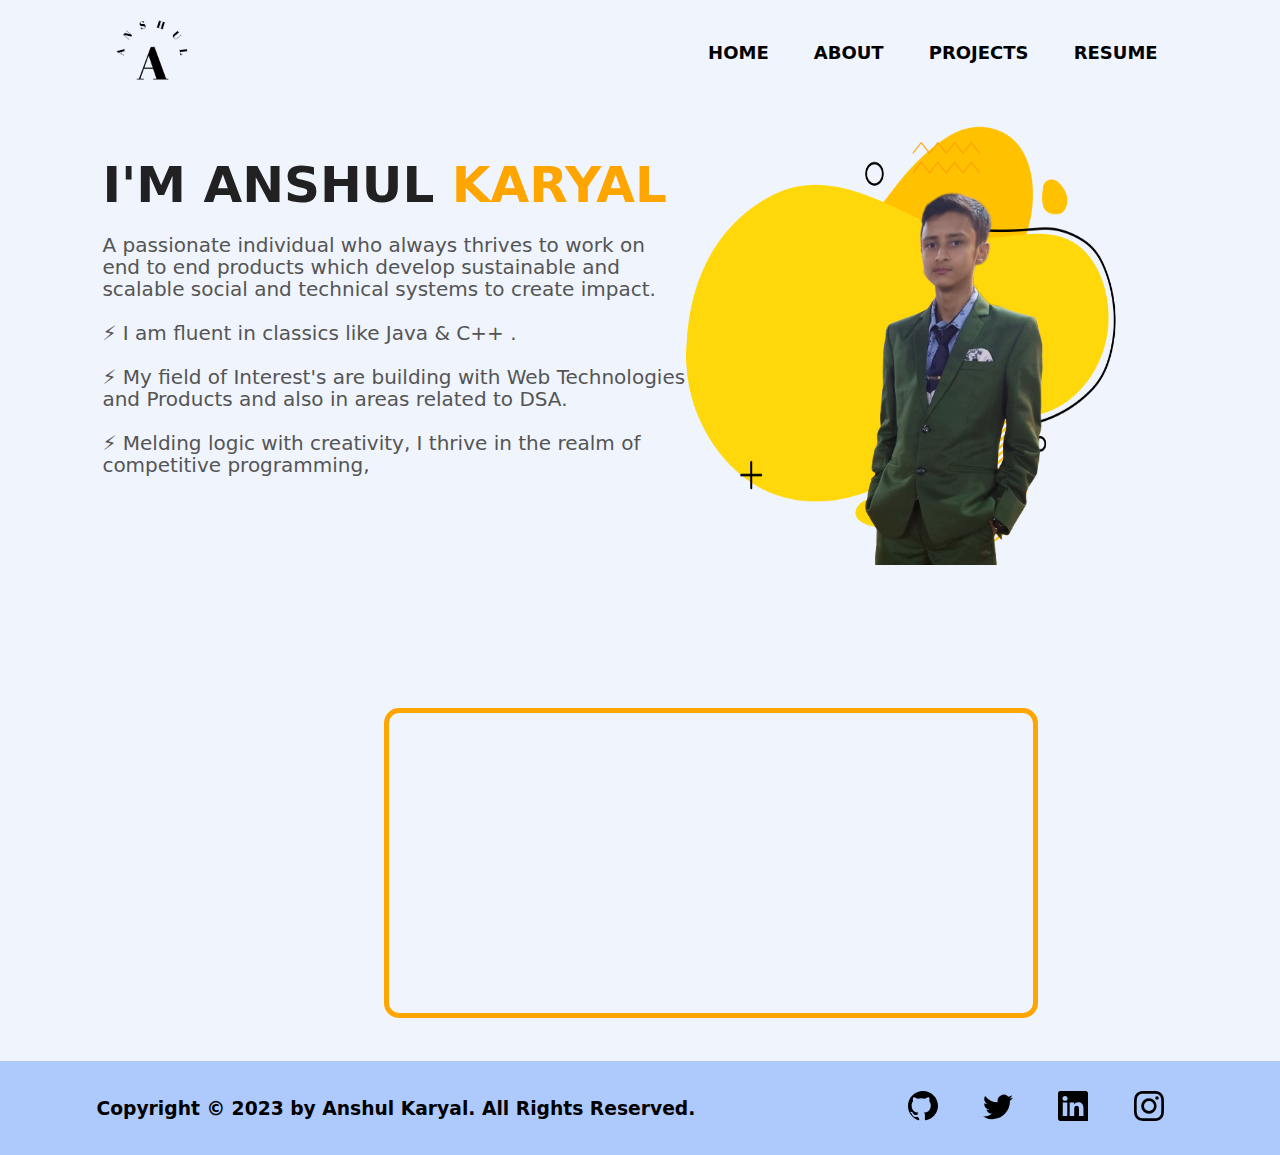
<file: index.html>
<!DOCTYPE html>
<html lang="en">
<head>
    <meta charset="UTF-8">
    <meta name="viewport" content="width=device-width, initial-scale=1.0">
    <title>Portfolio</title>
    <link rel="stylesheet" href="css/style.css">
    <link rel="stylesheet" href="css/common.css">
</head>
<body>
    <div class="header">
        <nav >
            <a href="index.html">
                <img src="images/logo_black.png" class="logo">
            </a>
            <ul>
                <li><a href="index.html">HOME</a></li>
                <li><a href="About.html">ABOUT</a></li>
                <li><a href="">PROJECTS</a></li>
                <li><a href="">RESUME</a></li>
            </ul>
        </nav>
    </div>
    <div class="main">
        
        <div class="detel">
            <h1>I'M ANSHUL <span>KARYAL</span></h1>
            <p>A passionate individual who always thrives to work on 
                <br>
                end to end products which develop sustainable and 
                <br>
                scalable social and technical systems to create impact.
                <br><br>
                &#x26A1;  I am fluent in classics like Java & C++ .
                <br><br>
                &#x26A1; My field of Interest's are building with Web Technologies 
                <br>
                and Products and also in areas related to DSA.
                <br><br>
                &#x26A1; Melding logic with creativity, I thrive in the realm of
                <br>
                 competitive programming,
               
            </p>
        </div>
        <div class="image">
            <img src="images/shape_transparent.png" class="shape">
            <img src="images/image_transparent.png" class="boy">
        </div>
    </div>
    
    <div class="map">
        <div class="mapouter">
            <div class="gmap_canvas">
                <iframe class="gmap_iframe" frameborder="0" scrolling="no" marginheight="0" marginwidth="0" src="https://maps.google.com/maps?width=400&amp;height=300&amp;hl=en&amp;q=palampur&amp;t=k&amp;z=14&amp;ie=UTF8&amp;iwloc=B&amp;output=embed"></iframe>
                <a href="https://connectionsgame.org/">Connections Game</a>
            </div>
        </div>
    </div>
    
    <footer>
        <h3>Copyright &copy; 2023 by Anshul Karyal. All Rights Reserved.</h3>
        <ul>
            <li>
                <a href="https://github.com/AnshulKaryal">
                    <svg xmlns="http://www.w3.org/2000/svg" width="30" height="30" fill="currentColor" class="bibi-github" viewBox="0 0 16 16">
                            <path d="M8 0C3.58 0 0 3.58 0 8c0 3.54 2.29 6.53 5.47 7.59.4.07.55-.17.55-.38 0-.19-.01-.82-01-1.49-2.01.37-2.53-.49-2.69-.94-.09-.23-.48-.94-.82-1.13-.28-.15-.68-.52-.01-.53.63-.01 1.08.58 1.23.82.72 1.21 1.87.87 2.33.66.07-.52.28-.87.51-1.07-1.78-.2-3.64-.89-3.64-3.95 0-.87.31-1.59.82-2.15-.08-.2-.36-1.02.08-2.12 0 0 .67-.21 2.2.82.64-.18 1.32-.27 2-.27.68 0 1.36.09 2 .27 1.53-1.04 2.2-.82 2.2-.82.44 1.1.16 1.92.08 2.12.51.56.82 1.27.82 2.15 0 3.07-1.87 3.75-3.65 3.95.29.25.54.73.54 1.48 0 1.07-.01 1.93-.01 2.2 0 .21.15.46.55.38A8.012 8.012 0 0 0 16 8c0-4.42-3.58-8-8-8z"/>
                          </svg>
                </a>
            </li>
            <li>
                <a href="https://twitter.com/anshulkaryal">
                    <svg xmlns="http://www.w3.org/2000/svg" width="30" height="30" fill="currentColor" class="bibi-twitter" viewBox="0 0 16 16">
                            <path d="M5.026 15c6.038 0 9.341-5.003 9.341-9.334 0-.14 0-.282-.006-.422A6.685 6.685 0 0 016 3.542a6.658 6.658 0 0 1-1.889.518 3.301 3.301 0 0 0 1.447-1.817 6.533 6.533 0 0 1-2.087.793A3.286 3.286 0 0 0 7.875 6.03a9.325 9.325 0 0 1-6.767-3.429 3.289 3.289 0 0 0 1.018 4.382A3.323 3.323 0 0 1 .64 6.575v.045a3.288 3.288 0 0 0 2.632 3.218 3.203 3.203 0 0 1-.865.115 3.23 3.23 0 0 1-.614-.057 3.283 3.283 0 0 0 3.067 2.277A6.588 6.588 0 0 1 .78 13.58a6.32 6.32 0 0 1-.78-.045A9.344 9.344 0 0 0 5.026 15z"/>
                          </svg>
                </a>
            </li>
            <li>
                <a href="https://www.linkedin.com/in/anshul-karyal-4083621bb/">
                    <svg xmlns="http://www.w3.org/2000/svg" width="30" height="30" fill="currentColor" class="bibi-linkedin" viewBox="0 0 16 16">
                            <path d="M0 1.146C0 .513.526 0 1.175 0h13.65C15.474 0 16 .513 16 1.146v13.708c0 .633-.526 1146-1.175 1.146H1.175C.526 16 0 15.487 0 14.854V1.146zm4.943 12.248V6.169H2.542v7.225h2.401zm-1.2-8.212c.837 0 1.358-.554 1.358-1.248-.015-.709-.52-1.248-1.342-1.248-.822 0-1.359.54-1.359 1.248 0 .694.521 1.248 1.327 1.248h.016zm4.908 8.212V9.359c0-.216.016-.432.08-.586.173-.431.568-.878 1.232-.878.869 0 1.216.662 1.216 1.634v3.865h2.401V9.25c0-2.22-1.184-3.252-2.764-3.252-1.274 0-1.845.7-2.165 1.193v.025h-.016a5.54 5.54 0 0 1 .016-.025V6.169h-2.4c.03.678 0 7.225 0 7.225h2.4z"/>
                          </svg>
                </a>
            </li>
            <li>
                <a href="https://www.instagram.com/anshul_karyal/">
                    <svg xmlns="http://www.w3.org/2000/svg" width="30" height="30" fill="currentColor" class="bi bi-instagram" viewBox="0 0 16 16">
                        <path d="M8 0C5.829 0 5.556.01 4.703.048 3.85.088 3.269.222 2.76.42a3.917 3.917 0 0 0-1.417.923A3.927 3.927 0 0 0 .42 2.76C.222 3.268.087 3.85.048 4.7.01 5.555 0 5.827 0 8.001c0 2.172.01 2.444.048 3.297.04.852.174 1.433.372 1.942.205.526.478.972.923 1.417.444.445.89.719 1.416.923.51.198 1.09.333 1.942.372C5.555 15.99 5.827 16 8 16s2.444-.01 3.298-.048c.851-.04 1.434-.174 1.943-.372a3.916 3.916 0 0 0 1.416-.923c.445-.445.718-.891.923-1.417.197-.509.332-1.09.372-1.942C15.99 10.445 16 10.173 16 8s-.01-2.445-.048-3.299c-.04-.851-.175-1.433-.372-1.941a3.926 3.926 0 0 0-.923-1.417A3.911 3.911 0 0 0 13.24.42c-.51-.198-1.092-.333-1.943-.372C10.443.01 10.172 0 7.998 0h.003zm-.717 1.442h.718c2.136 0 2.389.007 3.232.046.78.035 1.204.166 1.486.275.373.145.64.319.92.599.28.28.453.546.598.92.11.281.24.705.275 1.485.039.843.047 1.096.047 3.231s-.008 2.389-.047 3.232c-.035.78-.166 1.203-.275 1.485a2.47 2.47 0 0 1-.599.919c-.28.28-.546.453-.92.598-.28.11-.704.24-1.485.276-.843.038-1.096.047-3.232.047s-2.39-.009-3.233-.047c-.78-.036-1.203-.166-1.485-.276a2.478 2.478 0 0 1-.92-.598 2.48 2.48 0 0 1-.6-.92c-.109-.281-.24-.705-.275-1.485-.038-.843-.046-1.096-.046-3.233 0-2.136.008-2.388.046-3.231.036-.78.166-1.204.276-1.486.145-.373.319-.64.599-.92.28-.28.546-.453.92-.598.282-.11.705-.24 1.485-.276.738-.034 1.024-.044 2.515-.045v.002zm4.988 1.328a.96.96 0 1 0 0 1.92.96.96 0 0 0 0-1.92zm-4.27 1.122a4.109 4.109 0 1 0 0 8.217 4.109 4.109 0 0 0 0-8.217zm0 1.441a2.667 2.667 0 1 1 0 5.334 2.667 2.667 0 0 1 0-5.334z"/>
                      </svg>
                </a>
            </li>
        </ul>
    </footer>
</body>
</html>
</file>
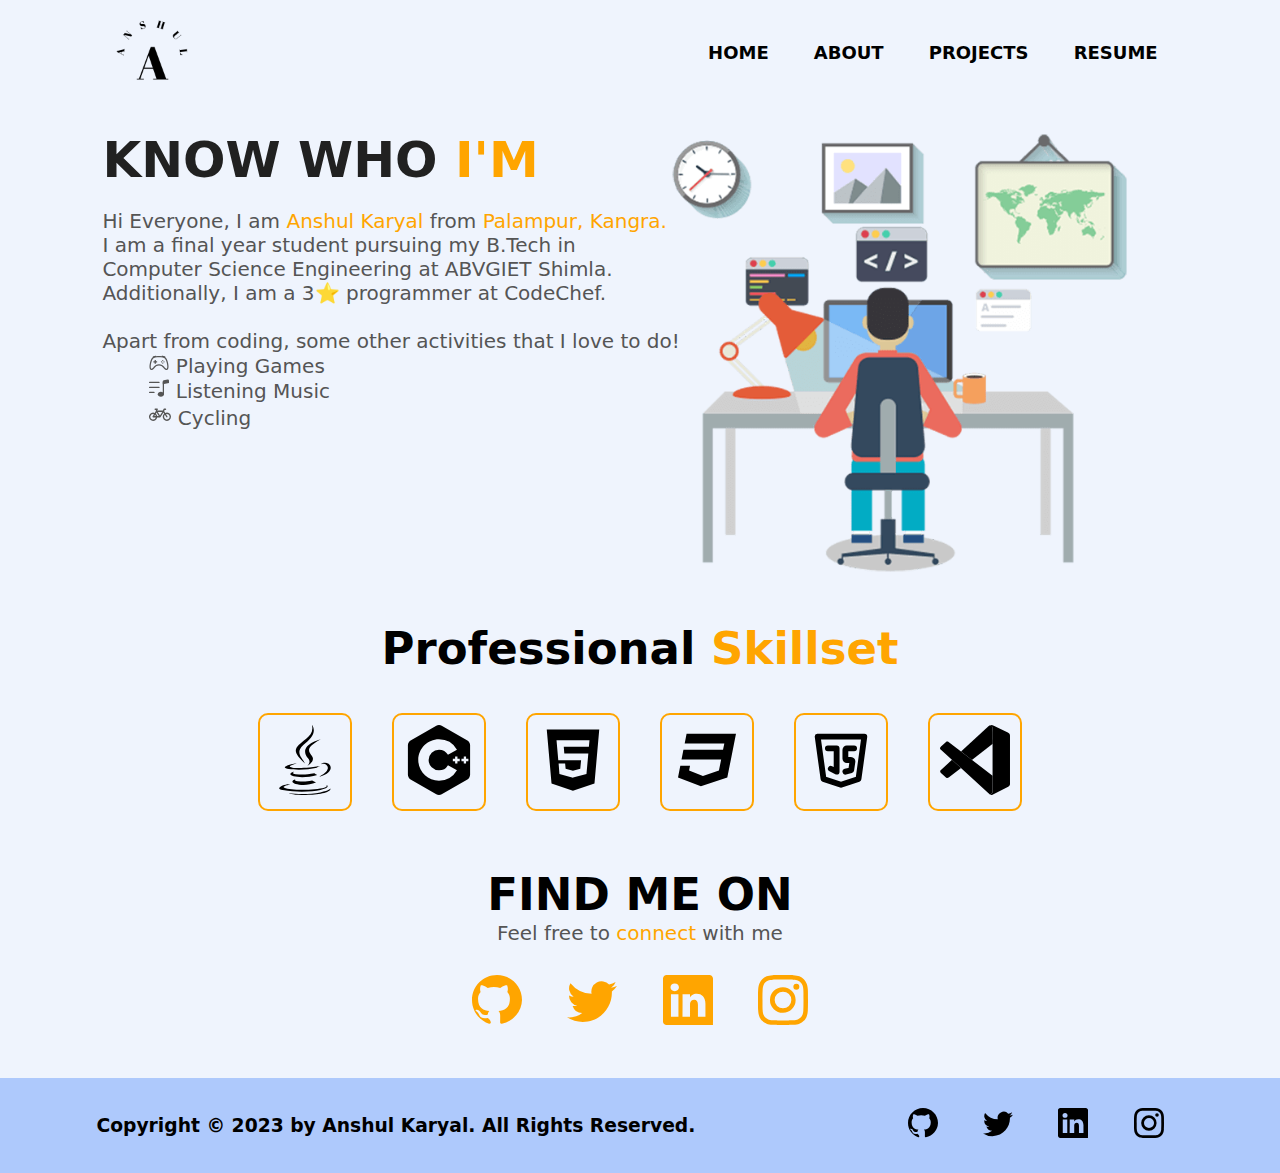
<file: About.html>
<!DOCTYPE html>
<html lang="en">
<head>
    <meta charset="UTF-8">
    <meta name="viewport" content="width=device-width, initial-scale=1.0">
    <title>Portfolio</title>
    <link rel="stylesheet" href="css/about.css">
    <link rel="stylesheet" href="css/common.css">
    <link rel="shortcut icon" href="favicon.png">
</head>
<body>
    <div class="header">
        <nav >
            <a href="index.html">
                <img src="images/logo_black.png" class="logo">
            </a>
            <ul>
                <li><a href="index.html">HOME</a></li>
                <li><a href="About.html">ABOUT</a></li>
                <li><a href="Project.html">PROJECTS</a></li>
                <li><a href="resume.html">RESUME</a></li>
            </ul>
        </nav>
    </div>
    <main>
        <div class="main">
            <div class="detel">
                <h1>KNOW WHO <span>I'M</span></h1>
                <p>
                    Hi Everyone, I am <span>Anshul Karyal</span> from <span>Palampur, Kangra.</span>
                    <br>
                    I am a final year student pursuing my B.Tech in 
                    <br>
                    Computer Science Engineering at ABVGIET Shimla.
                    <br>
                    Additionally, I am a 3&#11088; programmer at CodeChef.
                    <br>
                    <br>
                    Apart from coding, some other activities that I love to do!
                </p>
                <ul style="list-style: none;">
                    <li>
                        <svg xmlns="http://www.w3.org/2000/svg" width="20" height="20" fill="currentColor" class="bi bi-controller" viewBox="0 0 16 16">
                            <path d="M11.5 6.027a.5.5 0 1 1-1 0 .5.5 0 0 1 1 0zm-1.5 1.5a.5.5 0 1 0 0-1 .5.5 0 0 0 0 1zm2.5-.5a.5.5 0 1 1-1 0 .5.5 0 0 1 1 0zm-1.5 1.5a.5.5 0 1 0 0-1 .5.5 0 0 0 0 1zm-6.5-3h1v1h1v1h-1v1h-1v-1h-1v-1h1v-1z"/>
                            <path d="M3.051 3.26a.5.5 0 0 1 .354-.613l1.932-.518a.5.5 0 0 1 .62.39c.655-.079 1.35-.117 2.043-.117.72 0 1.443.041 2.12.126a.5.5 0 0 1 .622-.399l1.932.518a.5.5 0 0 1 .306.729c.14.09.266.19.373.297.408.408.78 1.05 1.095 1.772.32.733.599 1.591.805 2.466.206.875.34 1.78.364 2.606.024.816-.059 1.602-.328 2.21a1.42 1.42 0 0 1-1.445.83c-.636-.067-1.115-.394-1.513-.773-.245-.232-.496-.526-.739-.808-.126-.148-.25-.292-.368-.423-.728-.804-1.597-1.527-3.224-1.527-1.627 0-2.496.723-3.224 1.527-.119.131-.242.275-.368.423-.243.282-.494.575-.739.808-.398.38-.877.706-1.513.773a1.42 1.42 0 0 1-1.445-.83c-.27-.608-.352-1.395-.329-2.21.024-.826.16-1.73.365-2.606.206-.875.486-1.733.805-2.466.315-.722.687-1.364 1.094-1.772a2.34 2.34 0 0 1 .433-.335.504.504 0 0 1-.028-.079zm2.036.412c-.877.185-1.469.443-1.733.708-.276.276-.587.783-.885 1.465a13.748 13.748 0 0 0-.748 2.295 12.351 12.351 0 0 0-.339 2.406c-.022.755.062 1.368.243 1.776a.42.42 0 0 0 .426.24c.327-.034.61-.199.929-.502.212-.202.4-.423.615-.674.133-.156.276-.323.44-.504C4.861 9.969 5.978 9.027 8 9.027s3.139.942 3.965 1.855c.164.181.307.348.44.504.214.251.403.472.615.674.318.303.601.468.929.503a.42.42 0 0 0 .426-.241c.18-.408.265-1.02.243-1.776a12.354 12.354 0 0 0-.339-2.406 13.753 13.753 0 0 0-.748-2.295c-.298-.682-.61-1.19-.885-1.465-.264-.265-.856-.523-1.733-.708-.85-.179-1.877-.27-2.913-.27-1.036 0-2.063.091-2.913.27z"/>
                        </svg>
                        Playing Games
                    </li>
                    <li>
                        <svg xmlns="http://www.w3.org/2000/svg" width="20" height="20" fill="currentColor" class="bi bi-music-note-list" viewBox="0 0 16 16">
                            <path d="M12 13c0 1.105-1.12 2-2.5 2S7 14.105 7 13s1.12-2 2.5-2 2.5.895 2.5 2z"/>
                            <path fill-rule="evenodd" d="M12 3v10h-1V3h1z"/>
                            <path d="M11 2.82a1 1 0 0 1 .804-.98l3-.6A1 1 0 0 1 16 2.22V4l-5 1V2.82z"/>
                            <path fill-rule="evenodd" d="M0 11.5a.5.5 0 0 1 .5-.5H4a.5.5 0 0 1 0 1H.5a.5.5 0 0 1-.5-.5zm0-4A.5.5 0 0 1 .5 7H8a.5.5 0 0 1 0 1H.5a.5.5 0 0 1-.5-.5zm0-4A.5.5 0 0 1 .5 3H8a.5.5 0 0 1 0 1H.5a.5.5 0 0 1-.5-.5z"/>
                        </svg>
                        Listening Music
                    </li>
                    <li>
                        <svg xmlns="http://www.w3.org/2000/svg" width="22" height="22" fill="currentColor" class="bi bi-bicycle" viewBox="0 0 16 16">
                            <path d="M4 4.5a.5.5 0 0 1 .5-.5H6a.5.5 0 0 1 0 1v.5h4.14l.386-1.158A.5.5 0 0 1 11 4h1a.5.5 0 0 1 0 1h-.64l-.311.935.807 1.29a3 3 0 1 1-.848.53l-.508-.812-2.076 3.322A.5.5 0 0 1 8 10.5H5.959a3 3 0 1 1-1.815-3.274L5 5.856V5h-.5a.5.5 0 0 1-.5-.5zm1.5 2.443-.508.814c.5.444.85 1.054.967 1.743h1.139L5.5 6.943zM8 9.057 9.598 6.5H6.402L8 9.057zM4.937 9.5a1.997 1.997 0 0 0-.487-.877l-.548.877h1.035zM3.603 8.092A2 2 0 1 0 4.937 10.5H3a.5.5 0 0 1-.424-.765l1.027-1.643zm7.947.53a2 2 0 1 0 .848-.53l1.026 1.643a.5.5 0 1 1-.848.53L11.55 8.623z"/>
                        </svg>
                        Cycling
                    </li>
                </ul>
            </div>

            <div class="image">
                <img src="images/About_image1.png" alt="">
            </div>
        </div>
        <div class="skills-heading">
            <h1>Professional <span>Skillset</span></h1>
            <br><br>
            <div class="skills">
                <div class="skill" title="Java">
                    <svg xmlns="http://www.w3.org/2000/svg" viewBox="0 0 384 512" id="IconChangeColor" height="70" width="70"><path d="M277.74 312.9c9.8-6.7 23.4-12.5 23.4-12.5s-38.7 7-77.2 10.2c-47.1 3.9-97.7 4.7-123.1 1.3-60.1-8 33-30.1 33-30.1s-36.1-2.4-80.6 19c-52.5 25.4 130 37 224.5 12.1zm-85.4-32.1c-19-42.7-83.1-80.2 0-145.8C296 53.2 242.84 0 242.84 0c21.5 84.5-75.6 110.1-110.7 162.6-23.9 35.9 11.7 74.4 60.2 118.2zm114.6-176.2c.1 0-175.2 43.8-91.5 140.2 24.7 28.4-6.5 54-6.5 54s62.7-32.4 33.9-72.9c-26.9-37.8-47.5-56.6 64.1-121.3zm-6.1 270.5a12.19 12.19 0 0 1-2 2.6c128.3-33.7 81.1-118.9 19.8-97.3a17.33 17.33 0 0 0-8.2 6.3 70.45 70.45 0 0 1 11-3c31-6.5 75.5 41.5-20.6 91.4zM348 437.4s14.5 11.9-15.9 21.2c-57.9 17.5-240.8 22.8-291.6.7-18.3-7.9 16-19 26.8-21.3 11.2-2.4 17.7-2 17.7-2-20.3-14.3-131.3 28.1-56.4 40.2C232.84 509.4 401 461.3 348 437.4zM124.44 396c-78.7 22 47.9 67.4 148.1 24.5a185.89 185.89 0 0 1-28.2-13.8c-44.7 8.5-65.4 9.1-106 4.5-33.5-3.8-13.9-15.2-13.9-15.2zm179.8 97.2c-78.7 14.8-175.8 13.1-233.3 3.6 0-.1 11.8 9.7 72.4 13.6 92.2 5.9 233.8-3.3 237.1-46.9 0 0-6.4 16.5-76.2 29.7zM260.64 353c-59.2 11.4-93.5 11.1-136.8 6.6-33.5-3.5-11.6-19.7-11.6-19.7-86.8 28.8 48.2 61.4 169.5 25.9a60.37 60.37 0 0 1-21.1-12.8z" id="mainIconPathAttribute"></path></svg>                
                </div>
                <div class="skill" title="C++">
                    <svg role="img" viewBox="0 0 24 24" xmlns="http://www.w3.org/2000/svg" id="IconChangeColor" height="70" width="70"><title>C++</title><path d="M22.394 6c-.167-.29-.398-.543-.652-.69L12.926.22c-.509-.294-1.34-.294-1.848 0L2.26 5.31c-.508.293-.923 1.013-.923 1.6v10.18c0 .294.104.62.271.91.167.29.398.543.652.69l8.816 5.09c.508.293 1.34.293 1.848 0l8.816-5.09c.254-.147.485-.4.652-.69.167-.29.27-.616.27-.91V6.91c.003-.294-.1-.62-.268-.91zM12 19.11c-3.92 0-7.109-3.19-7.109-7.11 0-3.92 3.19-7.11 7.11-7.11a7.133 7.133 0 016.156 3.553l-3.076 1.78a3.567 3.567 0 00-3.08-1.78A3.56 3.56 0 008.444 12 3.56 3.56 0 0012 15.555a3.57 3.57 0 003.08-1.778l3.078 1.78A7.135 7.135 0 0112 19.11zm7.11-6.715h-.79v.79h-.79v-.79h-.79v-.79h.79v-.79h.79v.79h.79zm2.962 0h-.79v.79h-.79v-.79h-.79v-.79h.79v-.79h.79v.79h.79z" id="mainIconPathAttribute"></path></svg>
                </div>
                <div class="skill" title="HTML5">
                    <svg xmlns="http://www.w3.org/2000/svg" viewBox="0 0 384 512" id="IconChangeColor" height="70" width="70"><path d="M0 32l34.9 395.8L191.5 480l157.6-52.2L384 32H0zm308.2 127.9H124.4l4.1 49.4h175.6l-13.6 148.4-97.9 27v.3h-1.1l-98.7-27.3-6-75.8h47.7L138 320l53.5 14.5 53.7-14.5 6-62.2H84.3L71.5 112.2h241.1l-4.4 47.7z" id="mainIconPathAttribute"></path></svg>
                </div>
                <div class="skill" title="CSS">
                    <svg xmlns="http://www.w3.org/2000/svg" viewBox="0 0 24 24" id="IconChangeColor" height="70" width="70"> <g> <path fill="none" d="M0 0h24v24H0z" id="mainIconPathAttribute"></path> <path fill-rule="nonzero" d="M5 3l-.65 3.34h13.59L17.5 8.5H3.92l-.66 3.33h13.59l-.76 3.81-5.48 1.81-4.75-1.81.33-1.64H2.85l-.79 4 7.85 3 9.05-3 1.2-6.03.24-1.21L21.94 3z" id="mainIconPathAttribute"></path> </g> </svg>
                </div>
                <div class="skill" title="Javascript">
                    <svg xmlns="http://www.w3.org/2000/svg" class="icon icon-tabler icon-tabler-brand-javascript" width="70" height="70" viewBox="0 0 24 24" stroke-width="2" stroke="currentColor" fill="none" stroke-linecap="round" stroke-linejoin="round" id="IconChangeColor"> <path stroke="none" d="M0 0h24v24H0z" fill="none" id="mainIconPathAttribute"></path> <path d="M20 4l-2 14.5l-6 2l-6 -2l-2 -14.5z" id="mainIconPathAttribute"></path> <path d="M7.5 8h3v8l-2 -1" id="mainIconPathAttribute"></path> <path d="M16.5 8h-2.5a0.5 .5 0 0 0 -.5 .5v3a0.5 .5 0 0 0 .5 .5h1.423a0.5 .5 0 0 1 .495 .57l-.418 2.93l-2 .5" id="mainIconPathAttribute"></path> </svg>
                </div>
                <div class="skill" title="VS-code">
                    <svg width="70" height="70" viewBox="0 0 24 24" fill="none" xmlns="http://www.w3.org/2000/svg" id="IconChangeColor"> <path d="M0.228341 8.36915C0.228341 8.36915 -0.356212 7.94324 0.345251 7.37453L1.97956 5.89736C1.97956 5.89736 2.44721 5.40004 2.94164 5.83334L18.0231 17.375V22.9094C18.0231 22.9094 18.0158 23.7785 16.9124 23.6825L0.228341 8.36915Z" fill="black" id="mainIconPathAttribute"></path> <path d="M4.11555 11.9367L0.228273 15.5089C0.228273 15.5089 -0.171172 15.8093 0.228273 16.346L2.03308 18.0053C2.03308 18.0053 2.46175 18.4706 3.09502 17.9413L7.21611 14.7827L4.11555 11.9367Z" fill="black" id="mainIconPathAttribute"></path> <path d="M10.94 11.9661L18.0691 6.46362L18.0228 0.95865C18.0228 0.95865 17.7183 -0.242793 16.7027 0.382548L7.21589 9.11025L10.94 11.9661Z" fill="black" id="mainIconPathAttribute"></path> <path d="M16.9121 23.69C17.3261 24.1183 17.8279 23.978 17.8279 23.978L23.3838 21.2108C24.0951 20.7208 23.9952 20.1127 23.9952 20.1127V3.58803C23.9952 2.86175 23.2596 2.61063 23.2596 2.61063L18.4441 0.264377C17.3919 -0.392968 16.7027 0.382548 16.7027 0.382548C16.7027 0.382548 17.5892 -0.262484 18.0228 0.95865L18.0228 22.8086C18.0228 22.9588 17.9911 23.1065 17.9278 23.2394C17.8011 23.4979 17.5259 23.7392 16.8658 23.6383L16.9121 23.69Z" fill="black" id="mainIconPathAttribute"></path> </svg>                
                </div>
            </div>
        </div>
        <br>
        <br>
        <br>
        <div class="connect">
            <h1>FIND ME ON</h1>
            <p>Feel free to <span>connect</span> with me</p>
            <div class="socials">
                <ul>
                    <li>
                        <a href="https://github.com/AnshulKaryal">
                            <svg xmlns="http://www.w3.org/2000/svg" width="50" height="50" fill="currentColor" class="bibi-github" viewBox="0 0 16 16">
                                    <path d="M8 0C3.58 0 0 3.58 0 8c0 3.54 2.29 6.53 5.47 7.59.4.07.55-.17.55-.38 0-.19-.01-.82-01-1.49-2.01.37-2.53-.49-2.69-.94-.09-.23-.48-.94-.82-1.13-.28-.15-.68-.52-.01-.53.63-.01 1.08.58 1.23.82.72 1.21 1.87.87 2.33.66.07-.52.28-.87.51-1.07-1.78-.2-3.64-.89-3.64-3.95 0-.87.31-1.59.82-2.15-.08-.2-.36-1.02.08-2.12 0 0 .67-.21 2.2.82.64-.18 1.32-.27 2-.27.68 0 1.36.09 2 .27 1.53-1.04 2.2-.82 2.2-.82.44 1.1.16 1.92.08 2.12.51.56.82 1.27.82 2.15 0 3.07-1.87 3.75-3.65 3.95.29.25.54.73.54 1.48 0 1.07-.01 1.93-.01 2.2 0 .21.15.46.55.38A8.012 8.012 0 0 0 16 8c0-4.42-3.58-8-8-8z"/>
                                  </svg>
                        </a>
                    </li>
                    <li>
                        <a href="https://twitter.com/anshulkaryal">
                            <svg xmlns="http://www.w3.org/2000/svg" width="50" height="50" fill="currentColor" class="bibi-twitter" viewBox="0 0 16 16">
                                    <path d="M5.026 15c6.038 0 9.341-5.003 9.341-9.334 0-.14 0-.282-.006-.422A6.685 6.685 0 0 016 3.542a6.658 6.658 0 0 1-1.889.518 3.301 3.301 0 0 0 1.447-1.817 6.533 6.533 0 0 1-2.087.793A3.286 3.286 0 0 0 7.875 6.03a9.325 9.325 0 0 1-6.767-3.429 3.289 3.289 0 0 0 1.018 4.382A3.323 3.323 0 0 1 .64 6.575v.045a3.288 3.288 0 0 0 2.632 3.218 3.203 3.203 0 0 1-.865.115 3.23 3.23 0 0 1-.614-.057 3.283 3.283 0 0 0 3.067 2.277A6.588 6.588 0 0 1 .78 13.58a6.32 6.32 0 0 1-.78-.045A9.344 9.344 0 0 0 5.026 15z"/>
                                  </svg>
                        </a>
                    </li>
                    <li>
                        <a href="https://www.linkedin.com/in/anshul-karyal-4083621bb/">
                            <svg xmlns="http://www.w3.org/2000/svg" width="50" height="50" fill="currentColor" class="bibi-linkedin" viewBox="0 0 16 16">
                                    <path d="M0 1.146C0 .513.526 0 1.175 0h13.65C15.474 0 16 .513 16 1.146v13.708c0 .633-.526 1146-1.175 1.146H1.175C.526 16 0 15.487 0 14.854V1.146zm4.943 12.248V6.169H2.542v7.225h2.401zm-1.2-8.212c.837 0 1.358-.554 1.358-1.248-.015-.709-.52-1.248-1.342-1.248-.822 0-1.359.54-1.359 1.248 0 .694.521 1.248 1.327 1.248h.016zm4.908 8.212V9.359c0-.216.016-.432.08-.586.173-.431.568-.878 1.232-.878.869 0 1.216.662 1.216 1.634v3.865h2.401V9.25c0-2.22-1.184-3.252-2.764-3.252-1.274 0-1.845.7-2.165 1.193v.025h-.016a5.54 5.54 0 0 1 .016-.025V6.169h-2.4c.03.678 0 7.225 0 7.225h2.4z"/>
                                  </svg>
                        </a>
                    </li>
                    <li>
                        <a href="https://www.instagram.com/anshul_karyal/">
                            <svg xmlns="http://www.w3.org/2000/svg" width="50" height="50" fill="currentColor" class="bi bi-instagram" viewBox="0 0 16 16">
                                <path d="M8 0C5.829 0 5.556.01 4.703.048 3.85.088 3.269.222 2.76.42a3.917 3.917 0 0 0-1.417.923A3.927 3.927 0 0 0 .42 2.76C.222 3.268.087 3.85.048 4.7.01 5.555 0 5.827 0 8.001c0 2.172.01 2.444.048 3.297.04.852.174 1.433.372 1.942.205.526.478.972.923 1.417.444.445.89.719 1.416.923.51.198 1.09.333 1.942.372C5.555 15.99 5.827 16 8 16s2.444-.01 3.298-.048c.851-.04 1.434-.174 1.943-.372a3.916 3.916 0 0 0 1.416-.923c.445-.445.718-.891.923-1.417.197-.509.332-1.09.372-1.942C15.99 10.445 16 10.173 16 8s-.01-2.445-.048-3.299c-.04-.851-.175-1.433-.372-1.941a3.926 3.926 0 0 0-.923-1.417A3.911 3.911 0 0 0 13.24.42c-.51-.198-1.092-.333-1.943-.372C10.443.01 10.172 0 7.998 0h.003zm-.717 1.442h.718c2.136 0 2.389.007 3.232.046.78.035 1.204.166 1.486.275.373.145.64.319.92.599.28.28.453.546.598.92.11.281.24.705.275 1.485.039.843.047 1.096.047 3.231s-.008 2.389-.047 3.232c-.035.78-.166 1.203-.275 1.485a2.47 2.47 0 0 1-.599.919c-.28.28-.546.453-.92.598-.28.11-.704.24-1.485.276-.843.038-1.096.047-3.232.047s-2.39-.009-3.233-.047c-.78-.036-1.203-.166-1.485-.276a2.478 2.478 0 0 1-.92-.598 2.48 2.48 0 0 1-.6-.92c-.109-.281-.24-.705-.275-1.485-.038-.843-.046-1.096-.046-3.233 0-2.136.008-2.388.046-3.231.036-.78.166-1.204.276-1.486.145-.373.319-.64.599-.92.28-.28.546-.453.92-.598.282-.11.705-.24 1.485-.276.738-.034 1.024-.044 2.515-.045v.002zm4.988 1.328a.96.96 0 1 0 0 1.92.96.96 0 0 0 0-1.92zm-4.27 1.122a4.109 4.109 0 1 0 0 8.217 4.109 4.109 0 0 0 0-8.217zm0 1.441a2.667 2.667 0 1 1 0 5.334 2.667 2.667 0 0 1 0-5.334z"/>
                              </svg>
                        </a>
                    </li>
                </ul>
            </div>
        </div>
        <br><br>
    </main>

    <footer>
        <h3>Copyright &copy; 2023 by Anshul Karyal. All Rights Reserved.</h3>
        <ul>
            <li>
                <a href="https://github.com/AnshulKaryal">
                    <svg xmlns="http://www.w3.org/2000/svg" width="30" height="30" fill="currentColor" class="bibi-github" viewBox="0 0 16 16">
                            <path d="M8 0C3.58 0 0 3.58 0 8c0 3.54 2.29 6.53 5.47 7.59.4.07.55-.17.55-.38 0-.19-.01-.82-01-1.49-2.01.37-2.53-.49-2.69-.94-.09-.23-.48-.94-.82-1.13-.28-.15-.68-.52-.01-.53.63-.01 1.08.58 1.23.82.72 1.21 1.87.87 2.33.66.07-.52.28-.87.51-1.07-1.78-.2-3.64-.89-3.64-3.95 0-.87.31-1.59.82-2.15-.08-.2-.36-1.02.08-2.12 0 0 .67-.21 2.2.82.64-.18 1.32-.27 2-.27.68 0 1.36.09 2 .27 1.53-1.04 2.2-.82 2.2-.82.44 1.1.16 1.92.08 2.12.51.56.82 1.27.82 2.15 0 3.07-1.87 3.75-3.65 3.95.29.25.54.73.54 1.48 0 1.07-.01 1.93-.01 2.2 0 .21.15.46.55.38A8.012 8.012 0 0 0 16 8c0-4.42-3.58-8-8-8z"/>
                          </svg>
                </a>
            </li>
            <li>
                <a href="https://twitter.com/anshulkaryal">
                    <svg xmlns="http://www.w3.org/2000/svg" width="30" height="30" fill="currentColor" class="bibi-twitter" viewBox="0 0 16 16">
                            <path d="M5.026 15c6.038 0 9.341-5.003 9.341-9.334 0-.14 0-.282-.006-.422A6.685 6.685 0 0 016 3.542a6.658 6.658 0 0 1-1.889.518 3.301 3.301 0 0 0 1.447-1.817 6.533 6.533 0 0 1-2.087.793A3.286 3.286 0 0 0 7.875 6.03a9.325 9.325 0 0 1-6.767-3.429 3.289 3.289 0 0 0 1.018 4.382A3.323 3.323 0 0 1 .64 6.575v.045a3.288 3.288 0 0 0 2.632 3.218 3.203 3.203 0 0 1-.865.115 3.23 3.23 0 0 1-.614-.057 3.283 3.283 0 0 0 3.067 2.277A6.588 6.588 0 0 1 .78 13.58a6.32 6.32 0 0 1-.78-.045A9.344 9.344 0 0 0 5.026 15z"/>
                          </svg>
                </a>
            </li>
            <li>
                <a href="https://www.linkedin.com/in/anshul-karyal-4083621bb/">
                    <svg xmlns="http://www.w3.org/2000/svg" width="30" height="30" fill="currentColor" class="bibi-linkedin" viewBox="0 0 16 16">
                            <path d="M0 1.146C0 .513.526 0 1.175 0h13.65C15.474 0 16 .513 16 1.146v13.708c0 .633-.526 1146-1.175 1.146H1.175C.526 16 0 15.487 0 14.854V1.146zm4.943 12.248V6.169H2.542v7.225h2.401zm-1.2-8.212c.837 0 1.358-.554 1.358-1.248-.015-.709-.52-1.248-1.342-1.248-.822 0-1.359.54-1.359 1.248 0 .694.521 1.248 1.327 1.248h.016zm4.908 8.212V9.359c0-.216.016-.432.08-.586.173-.431.568-.878 1.232-.878.869 0 1.216.662 1.216 1.634v3.865h2.401V9.25c0-2.22-1.184-3.252-2.764-3.252-1.274 0-1.845.7-2.165 1.193v.025h-.016a5.54 5.54 0 0 1 .016-.025V6.169h-2.4c.03.678 0 7.225 0 7.225h2.4z"/>
                          </svg>
                </a>
            </li>
            <li>
                <a href="https://www.instagram.com/anshul_karyal/">
                    <svg xmlns="http://www.w3.org/2000/svg" width="30" height="30" fill="currentColor" class="bi bi-instagram" viewBox="0 0 16 16">
                        <path d="M8 0C5.829 0 5.556.01 4.703.048 3.85.088 3.269.222 2.76.42a3.917 3.917 0 0 0-1.417.923A3.927 3.927 0 0 0 .42 2.76C.222 3.268.087 3.85.048 4.7.01 5.555 0 5.827 0 8.001c0 2.172.01 2.444.048 3.297.04.852.174 1.433.372 1.942.205.526.478.972.923 1.417.444.445.89.719 1.416.923.51.198 1.09.333 1.942.372C5.555 15.99 5.827 16 8 16s2.444-.01 3.298-.048c.851-.04 1.434-.174 1.943-.372a3.916 3.916 0 0 0 1.416-.923c.445-.445.718-.891.923-1.417.197-.509.332-1.09.372-1.942C15.99 10.445 16 10.173 16 8s-.01-2.445-.048-3.299c-.04-.851-.175-1.433-.372-1.941a3.926 3.926 0 0 0-.923-1.417A3.911 3.911 0 0 0 13.24.42c-.51-.198-1.092-.333-1.943-.372C10.443.01 10.172 0 7.998 0h.003zm-.717 1.442h.718c2.136 0 2.389.007 3.232.046.78.035 1.204.166 1.486.275.373.145.64.319.92.599.28.28.453.546.598.92.11.281.24.705.275 1.485.039.843.047 1.096.047 3.231s-.008 2.389-.047 3.232c-.035.78-.166 1.203-.275 1.485a2.47 2.47 0 0 1-.599.919c-.28.28-.546.453-.92.598-.28.11-.704.24-1.485.276-.843.038-1.096.047-3.232.047s-2.39-.009-3.233-.047c-.78-.036-1.203-.166-1.485-.276a2.478 2.478 0 0 1-.92-.598 2.48 2.48 0 0 1-.6-.92c-.109-.281-.24-.705-.275-1.485-.038-.843-.046-1.096-.046-3.233 0-2.136.008-2.388.046-3.231.036-.78.166-1.204.276-1.486.145-.373.319-.64.599-.92.28-.28.546-.453.92-.598.282-.11.705-.24 1.485-.276.738-.034 1.024-.044 2.515-.045v.002zm4.988 1.328a.96.96 0 1 0 0 1.92.96.96 0 0 0 0-1.92zm-4.27 1.122a4.109 4.109 0 1 0 0 8.217 4.109 4.109 0 0 0 0-8.217zm0 1.441a2.667 2.667 0 1 1 0 5.334 2.667 2.667 0 0 1 0-5.334z"/>
                      </svg>
                </a>
            </li>
        </ul>
    </footer>
</body>
</html>
</file>
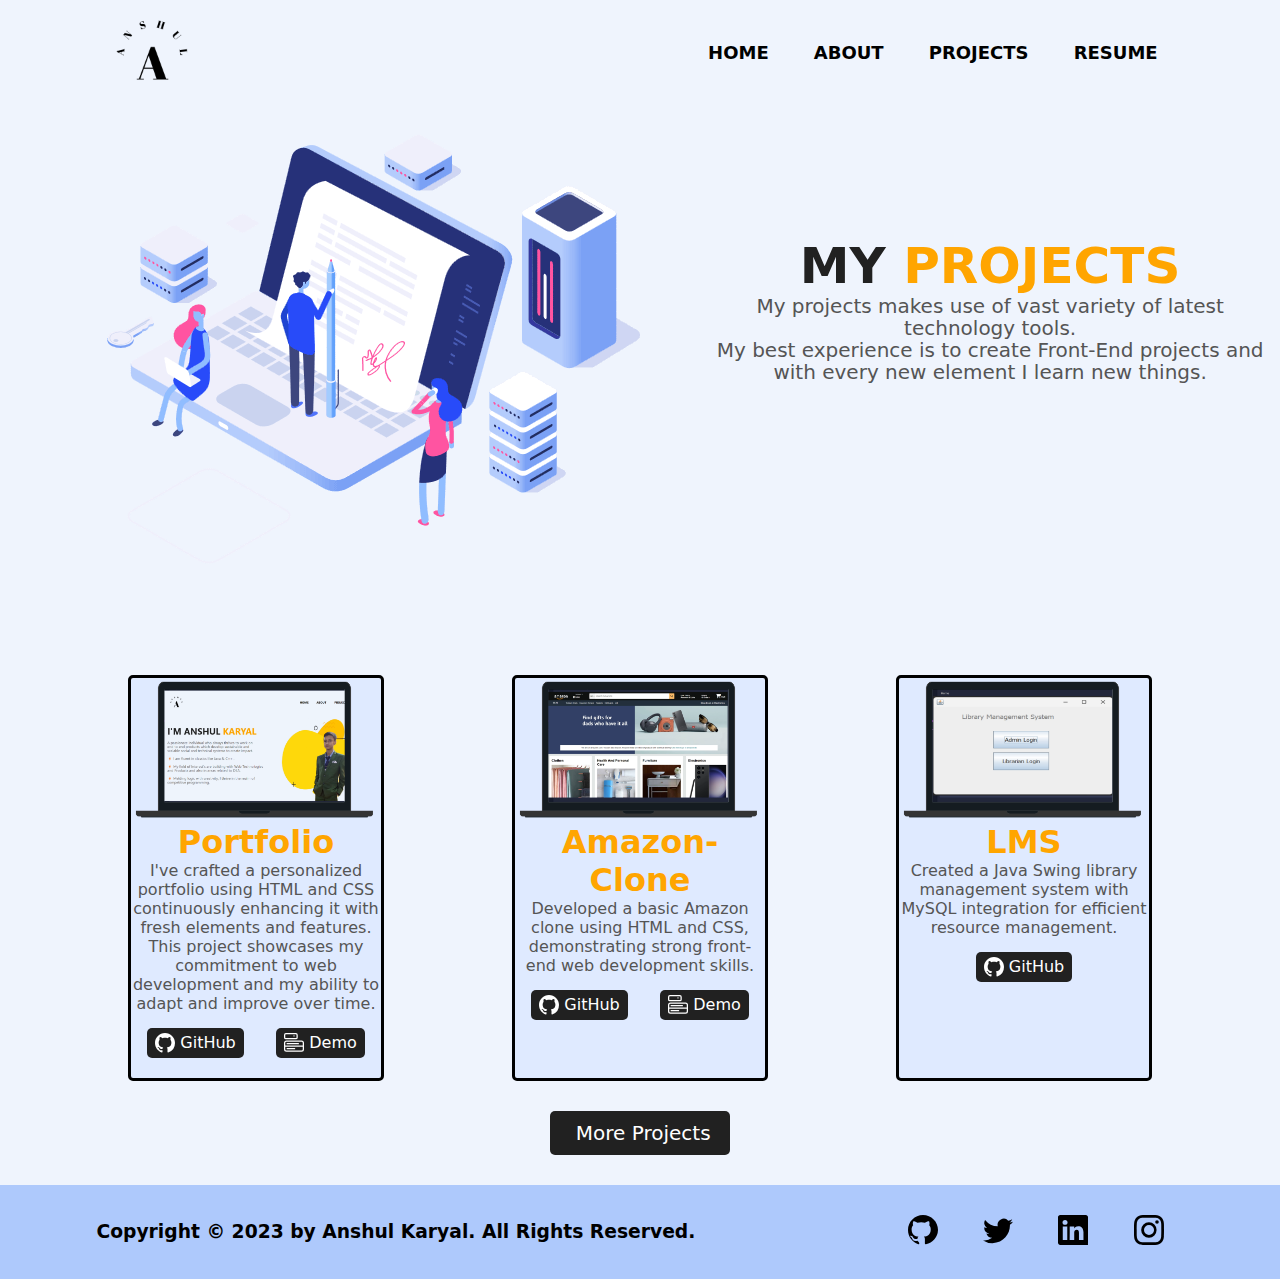
<file: Project.html>
<!DOCTYPE html>
<html lang="en">
<head>
    <meta charset="UTF-8">
    <meta name="viewport" content="width=device-width, initial-scale=1.0">
    <title>Portfolio</title>
    <link rel="stylesheet" href="css/project.css">
    <link rel="stylesheet" href="css/common.css">
    <link rel="shortcut icon" href="favicon.png">
</head>
<body>
    <div class="header">
        <nav>
            <a href="index.html">
                <img src="images/logo_black.png" class="logo">
            </a>
            <ul>
                <li><a href="index.html">HOME</a></li>
                <li><a href="About.html">ABOUT</a></li>
                <li><a href="Project.html">PROJECTS</a></li>
                <li><a href="resume.html">RESUME</a></li>
            </ul>
        </nav>
    </div>

    <div class="main">

        <div class="detel">
            <div class="image">
                <img src="images/hero-img.png" alt="">
            </div>
            
            <div class="content">
                <h1>MY <span>PROJECTS</span></h1>
                <p>My projects makes use of vast variety of latest technology tools.
                <br>My best experience is to create Front-End projects and
                <br>with every new element I learn new things.</p>
            </div>
        </div>

        <div class="project-container">
            <div class="project">
                <div class="image">
                    <img src="images/profolio-on-laptop-image.png" alt="">
                </div>
                <div class="content">
                    <h1><span>Portfolio</span></h1>
                    <p>I've crafted a personalized portfolio using HTML and CSS continuously enhancing it with fresh elements and features. This project showcases my commitment to web development and my ability to adapt and improve over time.
                    </p>
                </div>
                <div class="project-button">
                    <a href="https://github.com/AnshulKaryal/Portfolio">
                        <svg xmlns="http://www.w3.org/2000/svg" width="20" height="20" fill="currentColor" class="bi bi-github" viewBox="0 0 16 16" id="IconChangeColor"> <path d="M8 0C3.58 0 0 3.58 0 8c0 3.54 2.29 6.53 5.47 7.59.4.07.55-.17.55-.38 0-.19-.01-.82-.01-1.49-2.01.37-2.53-.49-2.69-.94-.09-.23-.48-.94-.82-1.13-.28-.15-.68-.52-.01-.53.63-.01 1.08.58 1.23.82.72 1.21 1.87.87 2.33.66.07-.52.28-.87.51-1.07-1.78-.2-3.64-.89-3.64-3.95 0-.87.31-1.59.82-2.15-.08-.2-.36-1.02.08-2.12 0 0 .67-.21 2.2.82.64-.18 1.32-.27 2-.27.68 0 1.36.09 2 .27 1.53-1.04 2.2-.82 2.2-.82.44 1.1.16 1.92.08 2.12.51.56.82 1.27.82 2.15 0 3.07-1.87 3.75-3.65 3.95.29.25.54.73.54 1.48 0 1.07-.01 1.93-.01 2.2 0 .21.15.46.55.38A8.012 8.012 0 0 0 16 8c0-4.42-3.58-8-8-8z" id="mainIconPathAttribute" fill="#ffffff"></path> </svg>
                        &nbsp;GitHub
                    </a>
                    <a href="https://anshulkaryal.github.io/Portfolio/">
                        <svg xmlns="http://www.w3.org/2000/svg" width="20" height="20" fill="currentColor" class="bi bi-menu-button" viewBox="0 0 16 16" id="IconChangeColor"> <path d="M0 1.5A1.5 1.5 0 0 1 1.5 0h8A1.5 1.5 0 0 1 11 1.5v2A1.5 1.5 0 0 1 9.5 5h-8A1.5 1.5 0 0 1 0 3.5v-2zM1.5 1a.5.5 0 0 0-.5.5v2a.5.5 0 0 0 .5.5h8a.5.5 0 0 0 .5-.5v-2a.5.5 0 0 0-.5-.5h-8z" id="mainIconPathAttribute" fill="#ffffff"></path> <path d="m7.823 2.823-.396-.396A.25.25 0 0 1 7.604 2h.792a.25.25 0 0 1 .177.427l-.396.396a.25.25 0 0 1-.354 0zM0 8a2 2 0 0 1 2-2h12a2 2 0 0 1 2 2v5a2 2 0 0 1-2 2H2a2 2 0 0 1-2-2V8zm1 3v2a1 1 0 0 0 1 1h12a1 1 0 0 0 1-1v-2H1zm14-1V8a1 1 0 0 0-1-1H2a1 1 0 0 0-1 1v2h14zM2 8.5a.5.5 0 0 1 .5-.5h9a.5.5 0 0 1 0 1h-9a.5.5 0 0 1-.5-.5zm0 4a.5.5 0 0 1 .5-.5h6a.5.5 0 0 1 0 1h-6a.5.5 0 0 1-.5-.5z" id="mainIconPathAttribute" fill="#ffffff"></path> </svg>
                        &nbsp;Demo
                    </a>
                </div>
            </div>
            <div class="project">
                <div class="image">
                    <img src="images/Amazone-on-laptop-image.png" alt="">
                </div>
                <div class="content">
                    <h1><span>Amazon-Clone</span></h1>
                    <p>Developed a basic Amazon clone using HTML and CSS, demonstrating strong front-end web development skills.</p>
                </div>
                <div class="project-button">
                    <a href="https://github.com/AnshulKaryal/Amazone-Clone">
                        <svg xmlns="http://www.w3.org/2000/svg" width="20" height="20" fill="currentColor" class="bi bi-github" viewBox="0 0 16 16" id="IconChangeColor"> <path d="M8 0C3.58 0 0 3.58 0 8c0 3.54 2.29 6.53 5.47 7.59.4.07.55-.17.55-.38 0-.19-.01-.82-.01-1.49-2.01.37-2.53-.49-2.69-.94-.09-.23-.48-.94-.82-1.13-.28-.15-.68-.52-.01-.53.63-.01 1.08.58 1.23.82.72 1.21 1.87.87 2.33.66.07-.52.28-.87.51-1.07-1.78-.2-3.64-.89-3.64-3.95 0-.87.31-1.59.82-2.15-.08-.2-.36-1.02.08-2.12 0 0 .67-.21 2.2.82.64-.18 1.32-.27 2-.27.68 0 1.36.09 2 .27 1.53-1.04 2.2-.82 2.2-.82.44 1.1.16 1.92.08 2.12.51.56.82 1.27.82 2.15 0 3.07-1.87 3.75-3.65 3.95.29.25.54.73.54 1.48 0 1.07-.01 1.93-.01 2.2 0 .21.15.46.55.38A8.012 8.012 0 0 0 16 8c0-4.42-3.58-8-8-8z" id="mainIconPathAttribute" fill="#ffffff"></path> </svg>
                        &nbsp;GitHub
                    </a>
                    <a href="https://anshulkaryal.github.io/Amazone-Clone/">
                        <svg xmlns="http://www.w3.org/2000/svg" width="20" height="20" fill="currentColor" class="bi bi-menu-button" viewBox="0 0 16 16" id="IconChangeColor"> <path d="M0 1.5A1.5 1.5 0 0 1 1.5 0h8A1.5 1.5 0 0 1 11 1.5v2A1.5 1.5 0 0 1 9.5 5h-8A1.5 1.5 0 0 1 0 3.5v-2zM1.5 1a.5.5 0 0 0-.5.5v2a.5.5 0 0 0 .5.5h8a.5.5 0 0 0 .5-.5v-2a.5.5 0 0 0-.5-.5h-8z" id="mainIconPathAttribute" fill="#ffffff"></path> <path d="m7.823 2.823-.396-.396A.25.25 0 0 1 7.604 2h.792a.25.25 0 0 1 .177.427l-.396.396a.25.25 0 0 1-.354 0zM0 8a2 2 0 0 1 2-2h12a2 2 0 0 1 2 2v5a2 2 0 0 1-2 2H2a2 2 0 0 1-2-2V8zm1 3v2a1 1 0 0 0 1 1h12a1 1 0 0 0 1-1v-2H1zm14-1V8a1 1 0 0 0-1-1H2a1 1 0 0 0-1 1v2h14zM2 8.5a.5.5 0 0 1 .5-.5h9a.5.5 0 0 1 0 1h-9a.5.5 0 0 1-.5-.5zm0 4a.5.5 0 0 1 .5-.5h6a.5.5 0 0 1 0 1h-6a.5.5 0 0 1-.5-.5z" id="mainIconPathAttribute" fill="#ffffff"></path> </svg>
                        &nbsp;Demo
                    </a>
                </div>
            </div>
            <div class="project">
                <div class="image">
                    <img src="images/LMS-on-laptop-image.png" alt="">
                </div>
                <div class="content">
                    <h1><span>LMS</span></h1>
                    <p>Created a Java Swing library management system with MySQL integration for efficient resource management.</p>
                </div>
                <div class="project-button">
                    <a href="https://github.com/AnshulKaryal/LMS">
                        <svg xmlns="http://www.w3.org/2000/svg" width="20" height="20" fill="currentColor" class="bi bi-github" viewBox="0 0 16 16" id="IconChangeColor"> <path d="M8 0C3.58 0 0 3.58 0 8c0 3.54 2.29 6.53 5.47 7.59.4.07.55-.17.55-.38 0-.19-.01-.82-.01-1.49-2.01.37-2.53-.49-2.69-.94-.09-.23-.48-.94-.82-1.13-.28-.15-.68-.52-.01-.53.63-.01 1.08.58 1.23.82.72 1.21 1.87.87 2.33.66.07-.52.28-.87.51-1.07-1.78-.2-3.64-.89-3.64-3.95 0-.87.31-1.59.82-2.15-.08-.2-.36-1.02.08-2.12 0 0 .67-.21 2.2.82.64-.18 1.32-.27 2-.27.68 0 1.36.09 2 .27 1.53-1.04 2.2-.82 2.2-.82.44 1.1.16 1.92.08 2.12.51.56.82 1.27.82 2.15 0 3.07-1.87 3.75-3.65 3.95.29.25.54.73.54 1.48 0 1.07-.01 1.93-.01 2.2 0 .21.15.46.55.38A8.012 8.012 0 0 0 16 8c0-4.42-3.58-8-8-8z" id="mainIconPathAttribute" fill="#ffffff"></path> </svg>
                        &nbsp;GitHub
                    </a>
                </div>
            </div>
        </div>

        <div class="button">
            <a href="https://github.com/AnshulKaryal?tab=repositories">
                &nbsp;More Projects
            </a>
        </div>    
    </div>

    <footer>
        <h3>Copyright &copy; 2023 by Anshul Karyal. All Rights Reserved.</h3>
        <ul>
            <li>
                <a href="https://github.com/AnshulKaryal">
                    <svg xmlns="http://www.w3.org/2000/svg" width="30" height="30" fill="currentColor" class="bibi-github" viewBox="0 0 16 16">
                            <path d="M8 0C3.58 0 0 3.58 0 8c0 3.54 2.29 6.53 5.47 7.59.4.07.55-.17.55-.38 0-.19-.01-.82-01-1.49-2.01.37-2.53-.49-2.69-.94-.09-.23-.48-.94-.82-1.13-.28-.15-.68-.52-.01-.53.63-.01 1.08.58 1.23.82.72 1.21 1.87.87 2.33.66.07-.52.28-.87.51-1.07-1.78-.2-3.64-.89-3.64-3.95 0-.87.31-1.59.82-2.15-.08-.2-.36-1.02.08-2.12 0 0 .67-.21 2.2.82.64-.18 1.32-.27 2-.27.68 0 1.36.09 2 .27 1.53-1.04 2.2-.82 2.2-.82.44 1.1.16 1.92.08 2.12.51.56.82 1.27.82 2.15 0 3.07-1.87 3.75-3.65 3.95.29.25.54.73.54 1.48 0 1.07-.01 1.93-.01 2.2 0 .21.15.46.55.38A8.012 8.012 0 0 0 16 8c0-4.42-3.58-8-8-8z"/>
                    </svg>
                </a>
            </li>
            <li>
                <a href="https://twitter.com/anshulkaryal">
                    <svg xmlns="http://www.w3.org/2000/svg" width="30" height="30" fill="currentColor" class="bibi-twitter" viewBox="0 0 16 16">
                            <path d="M5.026 15c6.038 0 9.341-5.003 9.341-9.334 0-.14 0-.282-.006-.422A6.685 6.685 0 0 016 3.542a6.658 6.658 0 0 1-1.889.518 3.301 3.301 0 0 0 1.447-1.817 6.533 6.533 0 0 1-2.087.793A3.286 3.286 0 0 0 7.875 6.03a9.325 9.325 0 0 1-6.767-3.429 3.289 3.289 0 0 0 1.018 4.382A3.323 3.323 0 0 1 .64 6.575v.045a3.288 3.288 0 0 0 2.632 3.218 3.203 3.203 0 0 1-.865.115 3.23 3.23 0 0 1-.614-.057 3.283 3.283 0 0 0 3.067 2.277A6.588 6.588 0 0 1 .78 13.58a6.32 6.32 0 0 1-.78-.045A9.344 9.344 0 0 0 5.026 15z"/>
                          </svg>
                </a>
            </li>
            <li>
                <a href="https://www.linkedin.com/in/anshul-karyal-4083621bb/">
                    <svg xmlns="http://www.w3.org/2000/svg" width="30" height="30" fill="currentColor" class="bibi-linkedin" viewBox="0 0 16 16">
                            <path d="M0 1.146C0 .513.526 0 1.175 0h13.65C15.474 0 16 .513 16 1.146v13.708c0 .633-.526 1146-1.175 1.146H1.175C.526 16 0 15.487 0 14.854V1.146zm4.943 12.248V6.169H2.542v7.225h2.401zm-1.2-8.212c.837 0 1.358-.554 1.358-1.248-.015-.709-.52-1.248-1.342-1.248-.822 0-1.359.54-1.359 1.248 0 .694.521 1.248 1.327 1.248h.016zm4.908 8.212V9.359c0-.216.016-.432.08-.586.173-.431.568-.878 1.232-.878.869 0 1.216.662 1.216 1.634v3.865h2.401V9.25c0-2.22-1.184-3.252-2.764-3.252-1.274 0-1.845.7-2.165 1.193v.025h-.016a5.54 5.54 0 0 1 .016-.025V6.169h-2.4c.03.678 0 7.225 0 7.225h2.4z"/>
                          </svg>
                </a>
            </li>
            <li>
                <a href="https://www.instagram.com/anshul_karyal/">
                    <svg xmlns="http://www.w3.org/2000/svg" width="30" height="30" fill="currentColor" class="bi bi-instagram" viewBox="0 0 16 16">
                        <path d="M8 0C5.829 0 5.556.01 4.703.048 3.85.088 3.269.222 2.76.42a3.917 3.917 0 0 0-1.417.923A3.927 3.927 0 0 0 .42 2.76C.222 3.268.087 3.85.048 4.7.01 5.555 0 5.827 0 8.001c0 2.172.01 2.444.048 3.297.04.852.174 1.433.372 1.942.205.526.478.972.923 1.417.444.445.89.719 1.416.923.51.198 1.09.333 1.942.372C5.555 15.99 5.827 16 8 16s2.444-.01 3.298-.048c.851-.04 1.434-.174 1.943-.372a3.916 3.916 0 0 0 1.416-.923c.445-.445.718-.891.923-1.417.197-.509.332-1.09.372-1.942C15.99 10.445 16 10.173 16 8s-.01-2.445-.048-3.299c-.04-.851-.175-1.433-.372-1.941a3.926 3.926 0 0 0-.923-1.417A3.911 3.911 0 0 0 13.24.42c-.51-.198-1.092-.333-1.943-.372C10.443.01 10.172 0 7.998 0h.003zm-.717 1.442h.718c2.136 0 2.389.007 3.232.046.78.035 1.204.166 1.486.275.373.145.64.319.92.599.28.28.453.546.598.92.11.281.24.705.275 1.485.039.843.047 1.096.047 3.231s-.008 2.389-.047 3.232c-.035.78-.166 1.203-.275 1.485a2.47 2.47 0 0 1-.599.919c-.28.28-.546.453-.92.598-.28.11-.704.24-1.485.276-.843.038-1.096.047-3.232.047s-2.39-.009-3.233-.047c-.78-.036-1.203-.166-1.485-.276a2.478 2.478 0 0 1-.92-.598 2.48 2.48 0 0 1-.6-.92c-.109-.281-.24-.705-.275-1.485-.038-.843-.046-1.096-.046-3.233 0-2.136.008-2.388.046-3.231.036-.78.166-1.204.276-1.486.145-.373.319-.64.599-.92.28-.28.546-.453.92-.598.282-.11.705-.24 1.485-.276.738-.034 1.024-.044 2.515-.045v.002zm4.988 1.328a.96.96 0 1 0 0 1.92.96.96 0 0 0 0-1.92zm-4.27 1.122a4.109 4.109 0 1 0 0 8.217 4.109 4.109 0 0 0 0-8.217zm0 1.441a2.667 2.667 0 1 1 0 5.334 2.667 2.667 0 0 1 0-5.334z"/>
                      </svg>
                </a>
            </li>
        </ul>
    </footer>
</body>
</html>
</file>
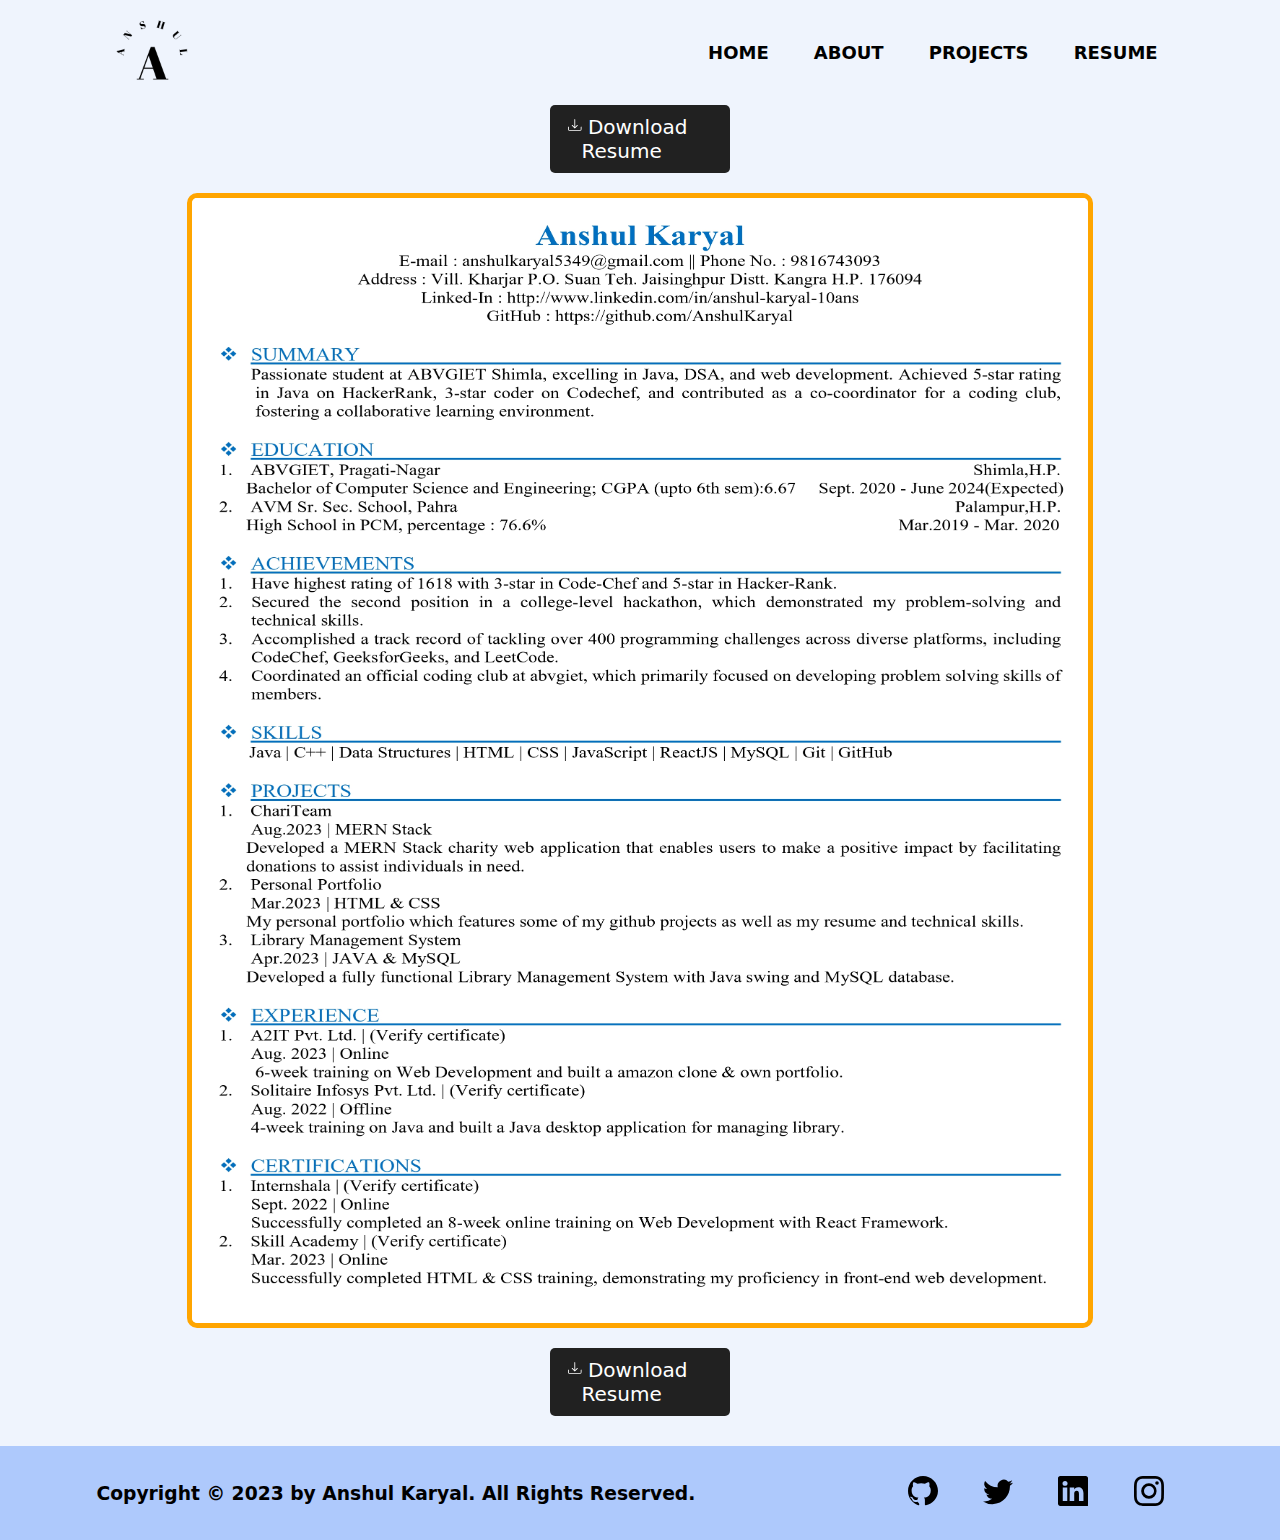
<file: resume.html>
<!DOCTYPE html>
<html lang="en">
<head>
    <meta charset="UTF-8">
    <meta name="viewport" content="width=device-width, initial-scale=1.0">
    <title>Portfolio</title>
    <link rel="stylesheet" href="css/resume.css">
    <link rel="stylesheet" href="css/common.css">
    <link rel="shortcut icon" href="favicon.png">
</head>
<body>
    <div class="header">
        <nav >
            <a href="index.html">
                <img src="images/logo_black.png" class="logo">
            </a>
            <ul>
                <li><a href="index.html">HOME</a></li>
                <li><a href="About.html">ABOUT</a></li>
                <li><a href="Project.html">PROJECTS</a></li>
                <li><a href="resume.html">RESUME</a></li>
            </ul>
        </nav>
    </div>
    
    <div class="main">
        <div class="button">
            <a href="images/Anshul Karyal Resume.pdf">
                <svg xmlns="http://www.w3.org/2000/svg" width="20" height="20" fill="currentColor" class="bi bi-download" viewBox="0 0 16 16" id="IconChangeColor"> <path d="M.5 9.9a.5.5 0 0 1 .5.5v2.5a1 1 0 0 0 1 1h12a1 1 0 0 0 1-1v-2.5a.5.5 0 0 1 1 0v2.5a2 2 0 0 1-2 2H2a2 2 0 0 1-2-2v-2.5a.5.5 0 0 1 .5-.5z" id="mainIconPathAttribute"></path> <path d="M7.646 11.854a.5.5 0 0 0 .708 0l3-3a.5.5 0 0 0-.708-.708L8.5 10.293V1.5a.5.5 0 0 0-1 0v8.793L5.354 8.146a.5.5 0 1 0-.708.708l3 3z" id="mainIconPathAttribute"></path> </svg>
                &nbsp;Download Resume
            </a>
        </div>
        
        <div class="resume">
            <title>Resume</title>
            <img src="images/Anshul Karyal Resume.jpg" alt="Resume Image">
        </div>
        
        <div class="button" id="btn2">
            <a href="images/Anshul Karyal Resume.pdf">
                <svg xmlns="http://www.w3.org/2000/svg" width="20" height="20" fill="currentColor" class="bi bi-download" viewBox="0 0 16 16" id="IconChangeColor"> <path d="M.5 9.9a.5.5 0 0 1 .5.5v2.5a1 1 0 0 0 1 1h12a1 1 0 0 0 1-1v-2.5a.5.5 0 0 1 1 0v2.5a2 2 0 0 1-2 2H2a2 2 0 0 1-2-2v-2.5a.5.5 0 0 1 .5-.5z" id="mainIconPathAttribute"></path> <path d="M7.646 11.854a.5.5 0 0 0 .708 0l3-3a.5.5 0 0 0-.708-.708L8.5 10.293V1.5a.5.5 0 0 0-1 0v8.793L5.354 8.146a.5.5 0 1 0-.708.708l3 3z" id="mainIconPathAttribute"></path> </svg>
                &nbsp;Download Resume
            </a>
        </div>
    </div>
    
    <footer>
        <h3>Copyright &copy; 2023 by Anshul Karyal. All Rights Reserved.</h3>
        <ul>
            <li>
                <a href="https://github.com/AnshulKaryal">
                    <svg xmlns="http://www.w3.org/2000/svg" width="30" height="30" fill="currentColor" class="bibi-github" viewBox="0 0 16 16">
                            <path d="M8 0C3.58 0 0 3.58 0 8c0 3.54 2.29 6.53 5.47 7.59.4.07.55-.17.55-.38 0-.19-.01-.82-01-1.49-2.01.37-2.53-.49-2.69-.94-.09-.23-.48-.94-.82-1.13-.28-.15-.68-.52-.01-.53.63-.01 1.08.58 1.23.82.72 1.21 1.87.87 2.33.66.07-.52.28-.87.51-1.07-1.78-.2-3.64-.89-3.64-3.95 0-.87.31-1.59.82-2.15-.08-.2-.36-1.02.08-2.12 0 0 .67-.21 2.2.82.64-.18 1.32-.27 2-.27.68 0 1.36.09 2 .27 1.53-1.04 2.2-.82 2.2-.82.44 1.1.16 1.92.08 2.12.51.56.82 1.27.82 2.15 0 3.07-1.87 3.75-3.65 3.95.29.25.54.73.54 1.48 0 1.07-.01 1.93-.01 2.2 0 .21.15.46.55.38A8.012 8.012 0 0 0 16 8c0-4.42-3.58-8-8-8z"/>
                          </svg>
                </a>
            </li>
            <li>
                <a href="https://twitter.com/anshulkaryal">
                    <svg xmlns="http://www.w3.org/2000/svg" width="30" height="30" fill="currentColor" class="bibi-twitter" viewBox="0 0 16 16">
                            <path d="M5.026 15c6.038 0 9.341-5.003 9.341-9.334 0-.14 0-.282-.006-.422A6.685 6.685 0 0 016 3.542a6.658 6.658 0 0 1-1.889.518 3.301 3.301 0 0 0 1.447-1.817 6.533 6.533 0 0 1-2.087.793A3.286 3.286 0 0 0 7.875 6.03a9.325 9.325 0 0 1-6.767-3.429 3.289 3.289 0 0 0 1.018 4.382A3.323 3.323 0 0 1 .64 6.575v.045a3.288 3.288 0 0 0 2.632 3.218 3.203 3.203 0 0 1-.865.115 3.23 3.23 0 0 1-.614-.057 3.283 3.283 0 0 0 3.067 2.277A6.588 6.588 0 0 1 .78 13.58a6.32 6.32 0 0 1-.78-.045A9.344 9.344 0 0 0 5.026 15z"/>
                          </svg>
                </a>
            </li>
            <li>
                <a href="https://www.linkedin.com/in/anshul-karyal-4083621bb/">
                    <svg xmlns="http://www.w3.org/2000/svg" width="30" height="30" fill="currentColor" class="bibi-linkedin" viewBox="0 0 16 16">
                            <path d="M0 1.146C0 .513.526 0 1.175 0h13.65C15.474 0 16 .513 16 1.146v13.708c0 .633-.526 1146-1.175 1.146H1.175C.526 16 0 15.487 0 14.854V1.146zm4.943 12.248V6.169H2.542v7.225h2.401zm-1.2-8.212c.837 0 1.358-.554 1.358-1.248-.015-.709-.52-1.248-1.342-1.248-.822 0-1.359.54-1.359 1.248 0 .694.521 1.248 1.327 1.248h.016zm4.908 8.212V9.359c0-.216.016-.432.08-.586.173-.431.568-.878 1.232-.878.869 0 1.216.662 1.216 1.634v3.865h2.401V9.25c0-2.22-1.184-3.252-2.764-3.252-1.274 0-1.845.7-2.165 1.193v.025h-.016a5.54 5.54 0 0 1 .016-.025V6.169h-2.4c.03.678 0 7.225 0 7.225h2.4z"/>
                          </svg>
                </a>
            </li>
            <li>
                <a href="https://www.instagram.com/anshul_karyal/">
                    <svg xmlns="http://www.w3.org/2000/svg" width="30" height="30" fill="currentColor" class="bi bi-instagram" viewBox="0 0 16 16">
                        <path d="M8 0C5.829 0 5.556.01 4.703.048 3.85.088 3.269.222 2.76.42a3.917 3.917 0 0 0-1.417.923A3.927 3.927 0 0 0 .42 2.76C.222 3.268.087 3.85.048 4.7.01 5.555 0 5.827 0 8.001c0 2.172.01 2.444.048 3.297.04.852.174 1.433.372 1.942.205.526.478.972.923 1.417.444.445.89.719 1.416.923.51.198 1.09.333 1.942.372C5.555 15.99 5.827 16 8 16s2.444-.01 3.298-.048c.851-.04 1.434-.174 1.943-.372a3.916 3.916 0 0 0 1.416-.923c.445-.445.718-.891.923-1.417.197-.509.332-1.09.372-1.942C15.99 10.445 16 10.173 16 8s-.01-2.445-.048-3.299c-.04-.851-.175-1.433-.372-1.941a3.926 3.926 0 0 0-.923-1.417A3.911 3.911 0 0 0 13.24.42c-.51-.198-1.092-.333-1.943-.372C10.443.01 10.172 0 7.998 0h.003zm-.717 1.442h.718c2.136 0 2.389.007 3.232.046.78.035 1.204.166 1.486.275.373.145.64.319.92.599.28.28.453.546.598.92.11.281.24.705.275 1.485.039.843.047 1.096.047 3.231s-.008 2.389-.047 3.232c-.035.78-.166 1.203-.275 1.485a2.47 2.47 0 0 1-.599.919c-.28.28-.546.453-.92.598-.28.11-.704.24-1.485.276-.843.038-1.096.047-3.232.047s-2.39-.009-3.233-.047c-.78-.036-1.203-.166-1.485-.276a2.478 2.478 0 0 1-.92-.598 2.48 2.48 0 0 1-.6-.92c-.109-.281-.24-.705-.275-1.485-.038-.843-.046-1.096-.046-3.233 0-2.136.008-2.388.046-3.231.036-.78.166-1.204.276-1.486.145-.373.319-.64.599-.92.28-.28.546-.453.92-.598.282-.11.705-.24 1.485-.276.738-.034 1.024-.044 2.515-.045v.002zm4.988 1.328a.96.96 0 1 0 0 1.92.96.96 0 0 0 0-1.92zm-4.27 1.122a4.109 4.109 0 1 0 0 8.217 4.109 4.109 0 0 0 0-8.217zm0 1.441a2.667 2.667 0 1 1 0 5.334 2.667 2.667 0 0 1 0-5.334z"/>
                      </svg>
                </a>
            </li>
        </ul>
    </footer>
</body>
</html>
</file>
<file: css/style.css>
.detel{
    margin-left: 8%;
    padding-top: 4%;
    padding-bottom: 15%;
}

.detel h1{
    font-size: 50px;
    color: #212121;
    margin-bottom: 20px;
}

span{
    color: orange;
}

p{
    font-size: 20px;
}

.detel p{
    color: #555;
    line-height: 22px;
}

.image{
    width: 45%;
    height: 80%;
    position: absolute;
    bottom: 0;
    right: 100px;
}

.image img{
    height: 100%;
    position: absolute;
    left: 70%;
    bottom: 23%;
    transform: translateX(-70%);
    transition: bottom 1s ,left 1s;
}
.shape{
    width: 500px;
}
.image:hover .shape{
    bottom: 40px;
}
.image:hover .boy{
    left: 60%;    
}
.map{
    background: #eff4fd;
}
.mapouter{
    position:relative;
    text-align:right;
    width:644px;
    height:353px;
    margin-left: 30%;
    padding-top: 40px;
    background: #eff4fd;
}
.gmap_canvas {
    overflow:hidden;
    background:none!important;
    width:644px;
    height:300px;
    border: solid 5px orange;
    border-radius: 15px;
}
.gmap_iframe {
    width:644px!important;
    height:300px!important;
}
</file>
<file: css/common.css>
*{
    margin: 0;
    padding: 0;
    font-family: system-ui, -apple-system, BlinkMacSystemFont, 'Segoe UI', Roboto, Oxygen, Ubuntu, Cantarell, 'Open Sans', 'Helvetica Neue', sans-serif;
}

.header{
    width: 100%;
    height: 105px;
    background: #eff4fd;
    position:sticky;
    top: 0;
    z-index: 1;
}

.main{
    position: relative;
    width: 100%;
    background: #eff4fd;
}
.logo{
    width: 100px;
}
nav{
    display: flex;
    width: 84%;
    margin: auto;
    align-items: center;
    justify-content: space-between;
}


nav ul li{
    display: inline-block;
    list-style: none;
    margin: 10px 20px;
}

nav ul li a{
    text-decoration: none;
    color: #000;
    font-weight: bold;
    font-size: 18px;
}

nav ul li a:hover{
    color: orange;
}

footer{
    display: flex;
    width: 100%;
    padding: 20px 0;
    align-items: center;
    justify-content: space-around;
    background: #aec9fc;
    padding-top: 20px;
}

footer ul li{
    display: inline-block;
    list-style: none;
    margin: 10px 20px;
}

footer ul li a{
    text-decoration: none;
    color: #000;
    font-weight: bold;
}

footer ul li a:hover{
    color: orangered;
}
</file>
<file: css/about.css>
main{
    background: #eff4fd;
}

.detel{
    margin-left: 8%;
    padding-top: 2%;
    padding-bottom: 15%;
}

.detel h1{
    font-size: 50px;
    color: #212121;
    margin-bottom: 20px;
}

span {
    color: orange;
}

.detel p,li {
    font-size: 20px;
}

.detel p,li {
    color: #555;
    line-height: 24px;
    font-size: 20px;
}

.detel li {
    padding-left: 4%;
}

.image {
    width: 50%;
    height: 70%;
    position: absolute;
    top: 20%;
    right: 100px;
}

.image img {
    width: 650px;
    position: absolute;
    left: 35px;
    top: -33%;
}


.skills-heading h1 {
    position: relative;
    text-align: center;
    font-size: 45px;
}
.skills{
    justify-content: center;
    display: flex;
    flex-wrap: wrap;
}
.skill {
    display: inline-block;
    border: solid 2px orange;
    border-radius: 10px;  
    padding: 10px;
    margin-left: 20px;
    margin-right: 20px;
}

.skill:hover{
    box-shadow: 0 0 5px 5px tomato; 
}

.connect{
    text-align: center;
}

.connect h1{
    position: relative;
    text-align: center;
    font-size: 45px;
}
.connect p{
    color: #555;
    line-height: 24px;
    font-size: 20px;
}
.socials{
    display: flex;
    align-items: center;
    justify-content: space-around;
    padding-top: 20px;
}
.socials ul li{
    display: inline-block;
    list-style: none;
    margin: 10px 20px;
}
.socials ul li a{
    text-decoration: none;
    color: orange;
    font-weight: bold;
}

.socials ul li a:hover {
    color:red;
}
</file>
<file: css/project.css>
.button a {
    position: relative;
    display: flex;
    justify-content: center;
    background: #212121;
    padding: 10px 18px;
    text-decoration: none;
    font-size: 20px;
    color: #fff;
    margin: 0px 550px;
    border-radius: 5px;
}

.button {
    padding-top: 30px;
    padding-bottom: 30px;
}

.detel {
    display: flex;
    flex-direction: row;
    margin-left: 8%;
    padding-top: 2%;
    padding-bottom: 8%;
}

.detel h1 {

    font-size: 50px;
    color: #212121;
}

span {
    color: orange;
}

p {
    font-size: 20px;
    text-align: center;
}

.detel p {
    color: #555;
    line-height: 22px;
}

.detel .content {
    display: flex;
    flex-direction: column;
    justify-content: center;
    margin-top: -7%;
    margin-left: 5%;
}

.content {
    align-items: center;
}

.project-container {
    display: flex;
    flex-direction: row;
    flex-wrap: wrap;
    justify-content: space-evenly;
}

.project-container:hover>.project:not(:hover) {
    filter: blur(4px);
}

.project:hover {
    box-shadow: 0px 0px 100px 10px #5490ff;
}

.project {
    width: 250px;
    height: 400px;
    border: solid 3px black;
    border-radius: 5px;
    background-color: #dfeaff;
}

.project .image img {
    width: 250px;
}

.project h1 {
    text-align: center;
}

.project p {
    font-size: 16px;
    text-align: center;
    color: #555;
}

.project-button {
    position: relative;
    display: flex;
    justify-content: space-around;
}

.project-button a {
    position: relative;
    display: flex;
    justify-content: center;
    background: #212121;
    padding: 5px 8px;
    text-decoration: none;
    font-size: 16px;
    margin-top: 15px;
    color: #fff;
    border-radius: 5px;
}
</file>
<file: css/resume.css>
.button a{
    position: relative;
    display:flex;
    justify-content: center;
    background: #212121;
    padding: 10px 18px;
    text-decoration: none;
    font-size: 20px;
    color: #fff;
    margin: 0px 550px;
    border-radius: 5px;
}

.resume{
    display: flex;
    justify-content: center;
}

.resume img{
    width: 70%;
    height: 1125px;
    margin-top:20px;
    margin-bottom:20px;
    border: solid 5px orange;
    border-radius: 10px;
}

#btn2{
    padding-bottom: 30px;
}
</file>
